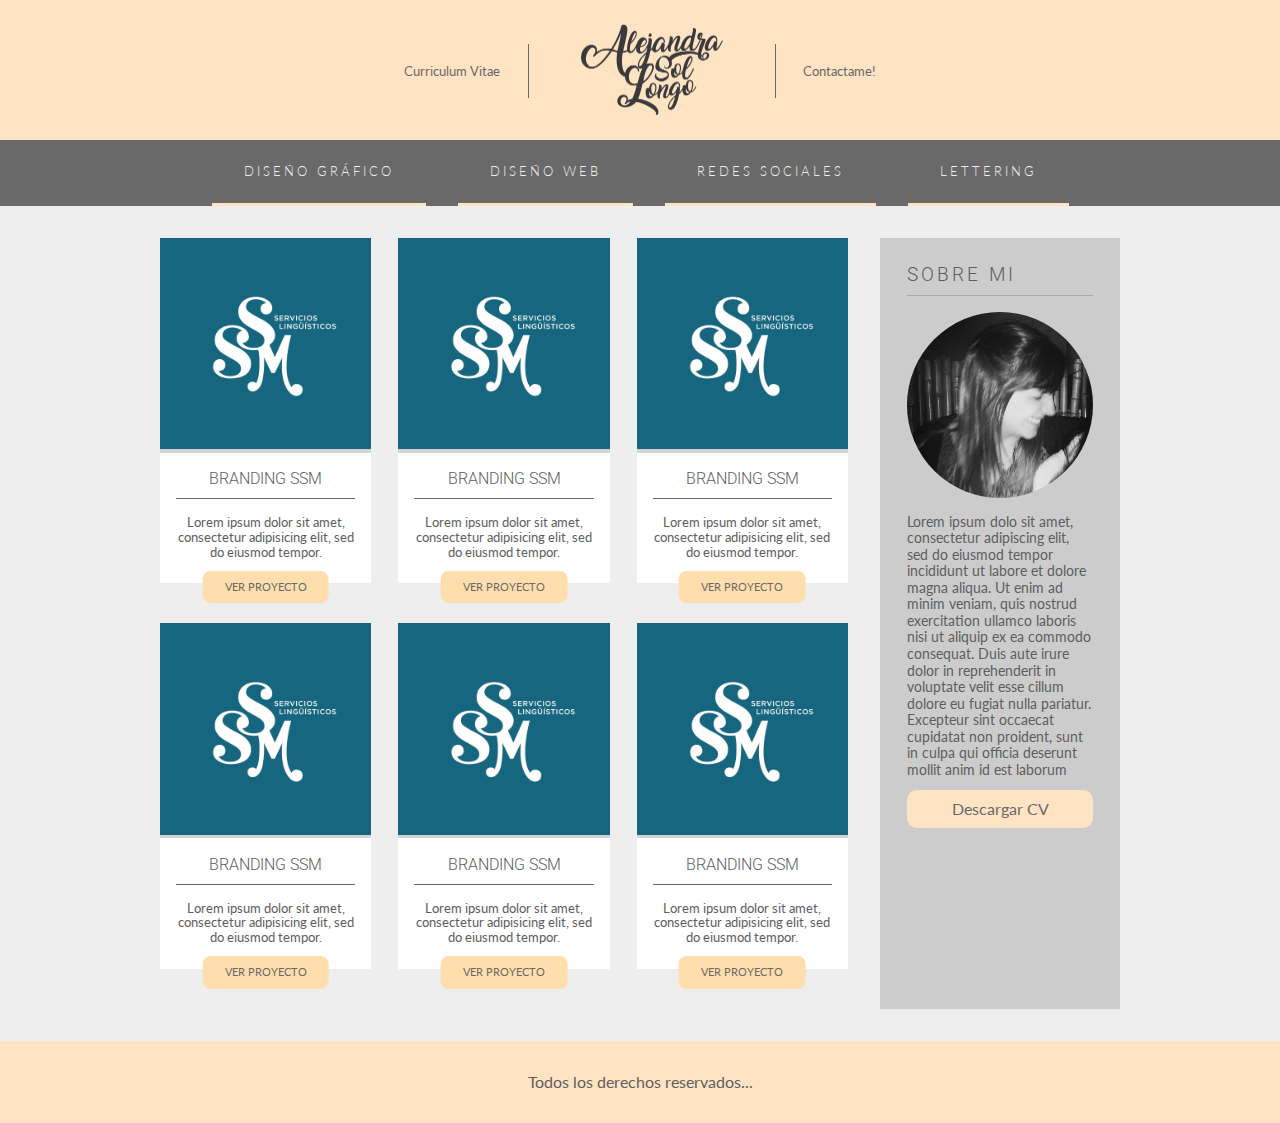
<file: index.html>
<!DOCTYPE html>
<html lang="es">
<head>
	<title>Portfolio</title>
	<meta charset="UTF-8">
	<meta name="viewport">
	<link rel="stylesheet" href="css/normalize.css" type="text/css">
	<!--<link rel="stylesheet" href="css/styles.css" type="text/css">-->
	<link rel="stylesheet" href="css/styles_sass.css" type="text/css">
	<link href="https://fonts.googleapis.com/css?family=Lato:100,100i,300,300i,400,400i,700,700i,900,900i&amp;subset=latin-ext" rel="stylesheet">
<link href="https://fonts.googleapis.com/css?family=Roboto:100,100i,300,300i,400,400i,500,500i,700,700i,900,900i" rel="stylesheet">
</head>



<body>
	<header>
		<div class="container">
			<nav class="menuSecundario">
	    <ul> <!-- ul>li*3 ATAJO COPADO!!-->
		      <li><a href="cv.html">Curriculum Vitae</a></li>
		      <li class="logo" ><a href="index.html"><img src="img/logo.png"></a></li>
		      <li><a href="contacto.html" >Contactame!</a></li>
		    </ul>
		  </nav>
		</div>
	</header>

	<nav class="menuPrincipal">
		<div class="container">
			<ul>
				<li><a href="dg.html">DISEÑO GRÁFICO</a></li>
				<li><a href="dw.html">DISEÑO WEB</a></li>
				<li><a href="rrss.html">REDES SOCIALES</a></li>
				<li><a href="l.html">LETTERING</a></li>
			</ul>
		</div>
	</nav>

	<main class="container">
	    <section class="proyectos">

				<div class="trabajo">
	        <img src="img/proyectos/ssm/logo.jpg">
						<div class="descripcion">
							<h2>BRANDING SSM</h2>
							<p>Lorem ipsum dolor sit amet, consectetur adipisicing elit, sed do eiusmod tempor.</p>
							<a href="ssm.html" class="btn">VER PROYECTO</a>
						</div>
	      </div>

				<div class="trabajo">
		       <img src="img/proyectos/ssm/logo.jpg">
						<div class="descripcion">
							<h2>BRANDING SSM</h2>
							<p>Lorem ipsum dolor sit amet, consectetur adipisicing elit, sed do eiusmod tempor.</p>
							<a href="ssm.html" class="btn">VER PROYECTO</a>							</div>
						</div>
	      </div>

				<div class="trabajo">
			      <img src="img/proyectos/ssm/logo.jpg">
						<div class="descripcion">
							<h2>BRANDING SSM</h2>
							<p>Lorem ipsum dolor sit amet, consectetur adipisicing elit, sed do eiusmod tempor.</p>
							<a href="ssm.html" class="btn">VER PROYECTO</a>
						</div>
	      </div>

				<div class="trabajo">
	        <img src="img/proyectos/ssm/logo.jpg">
						<div class="descripcion">
							<h2>BRANDING SSM</h2>
							<p>Lorem ipsum dolor sit amet, consectetur adipisicing elit, sed do eiusmod tempor.</p>
							<a href="ssm.html" class="btn">VER PROYECTO</a>
						</div>
	      </div>

				<div class="trabajo">
		       <img src="img/proyectos/ssm/logo.jpg">
						<div class="descripcion">
							<h2>BRANDING SSM</h2>
							<p>Lorem ipsum dolor sit amet, consectetur adipisicing elit, sed do eiusmod tempor.</p>
							<a href="ssm.html" class="btn">VER PROYECTO</a>							</div>
						</div>
	      </div>

				<div class="trabajo">
			      <img src="img/proyectos/ssm/logo.jpg">
						<div class="descripcion">
							<h2>BRANDING SSM</h2>
							<p>Lorem ipsum dolor sit amet, consectetur adipisicing elit, sed do eiusmod tempor.</p>
							<a href="ssm.html" class="btn">VER PROYECTO</a>
						</div>
	      </div>

			</section>

	    <aside class="sobreMi">
	        <h3>SOBRE MI</h3>
					<img src="img/ale.jpg">
	        <p>Lorem ipsum dolo sit amet, consectetur adipiscing elit, sed do eiusmod tempor incididunt ut labore et dolore magna aliqua. Ut enim ad minim veniam, quis nostrud exercitation ullamco laboris nisi ut aliquip ex ea commodo consequat. Duis aute irure dolor in reprehenderit in voluptate velit esse cillum dolore eu fugiat nulla pariatur. Excepteur sint occaecat cupidatat non proident, sunt in culpa qui officia deserunt mollit anim id est laborum
	        </p>
					<a class="btn" href="cv.html">Descargar CV</a>
	    </aside>
	  </main>


	<footer>
		<div class="container">
	    <section class="rrss">

	    <section>

	    <section class="copyright">
	      <p>Todos los derechos reservados...</p>
	    <section>
		</div>
	</footer>




</body>
</html>
</file>
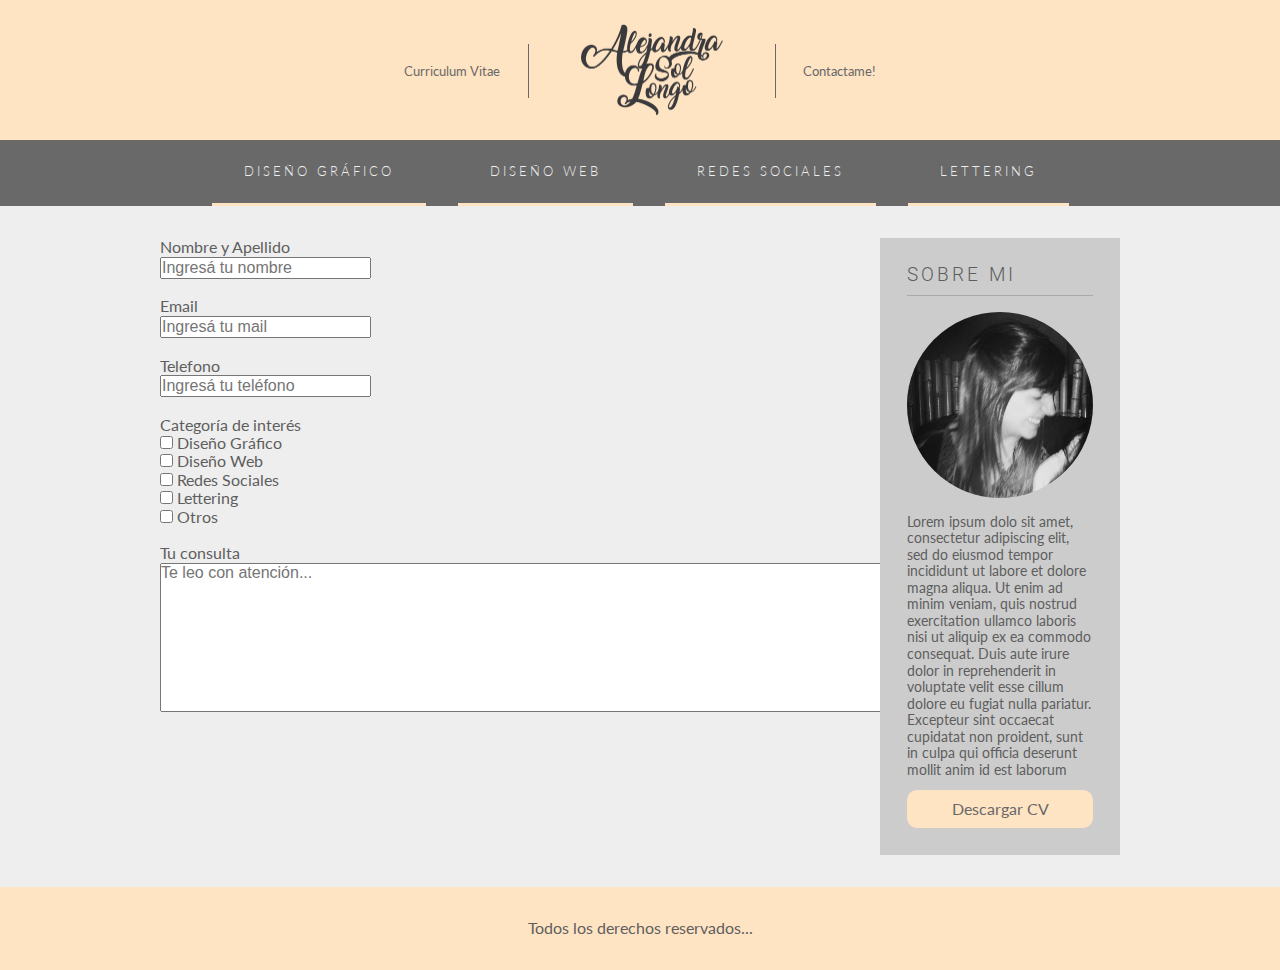
<file: contacto.html>
<!DOCTYPE html>
<html lang="es">
<head>
	<title>Portfolio</title>
	<meta charset="UTF-8">
	<meta name="viewport">
	<link rel="stylesheet" href="css/normalize.css" type="text/css">
	<link rel="stylesheet" href="css/styles.css" type="text/css">
	<link href="https://fonts.googleapis.com/css?family=Lato:100,100i,300,300i,400,400i,700,700i,900,900i&amp;subset=latin-ext" rel="stylesheet">
<link href="https://fonts.googleapis.com/css?family=Roboto:100,100i,300,300i,400,400i,500,500i,700,700i,900,900i" rel="stylesheet">
</head>



<body>
	<header>
		<div class="container">
			<nav class="menuSecundario">
	    <ul> <!-- ul>li*3 ATAJO COPADO! -->
		      <li><a href="cv.html">Curriculum Vitae</a></li>
		      <li class="logo" ><a href="index.html"><img src="img/logo.png"></a></li>
		      <li><a href="contacto.html" >Contactame!</a></li>
		    </ul>
		  </nav>
		</div>
	</header>

	<nav class="menuPrincipal">
		<div class="container">
			<ul>
				<li><a href="dg.html">DISEÑO GRÁFICO</a></li>
				<li><a href="dw.html">DISEÑO WEB</a></li>
				<li><a href="rrss.html">REDES SOCIALES</a></li>
				<li><a href="l.html">LETTERING</a></li>
			</ul>
		</div>
	</nav>


	  <main class="container">
	    <section class="proyectos">
          <form class="" action="index.html" method="post">
              <label>
                <span>Nombre y Apellido</span><br>
                <input type="text" name="" placeholder="Ingresá tu nombre">
              </label>
              <br><br>

              <label for="">
                <span>Email</span><br>
                <input type="mail" name="" placeholder="Ingresá tu mail">
              </label>
              <br><br>

              <label for="">
                <span>Telefono</span><br>
                <input type="tel" name="" placeholder="Ingresá tu teléfono">
              </label>
              <br><br>

              <label>
                  <span>Categoría de interés</span><br>
                  <input type="checkbox" name="Opcion" > Diseño Gráfico<br>
                  <input type="checkbox" name="Opcion" > Diseño Web<br>
                  <input type="checkbox" name="Opcion" > Redes Sociales<br>
                  <input type="checkbox" name="Opcion" > Lettering<br>
                  <input type="checkbox" name="Opcion" > Otros
              </label>

              <br><br>
              <label>
                  <span>Tu consulta</span><br>
                  <textarea name="name" rows="8" cols="80" placeholder="Te leo con atención..."></textarea>
              </label>

          </form>
			</section>

			<aside class="sobreMi">
	        <h3>SOBRE MI</h3>
					<img src="img/ale.jpg">
	        <p>Lorem ipsum dolo sit amet, consectetur adipiscing elit, sed do eiusmod tempor incididunt ut labore et dolore magna aliqua. Ut enim ad minim veniam, quis nostrud exercitation ullamco laboris nisi ut aliquip ex ea commodo consequat. Duis aute irure dolor in reprehenderit in voluptate velit esse cillum dolore eu fugiat nulla pariatur. Excepteur sint occaecat cupidatat non proident, sunt in culpa qui officia deserunt mollit anim id est laborum
	        </p>
					<a class="btn" href="cv.html">Descargar CV</a>
	    </aside>

	</main>

	<footer>
		<div class="container">
	    <section class="rrss">

	    <section>

	    <section class="copyright">
	      <p>Todos los derechos reservados...</p>
	    <section>
		</div>
	</footer>

</div>
</body>
</html>
</file>
<file: css/styles.css>
* {box-sizing: border-box; margin: 0; padding: 0;}
html {font-size: 16px;}
body {margin:0; font-family: 'Lato', sans-serif; color: #5e5e5e; box-sizing: border-box; background-color: #eeeeee;}
h1, h2, h3, h4, h5, h6 {font-family: 'Roboto', sans-serif;}
a {text-decoration: none;}
.container {max-width: 960px; margin: 0 auto;}

/*-----header-----*/
header, footer {background-color:bisque; text-align: center; width: 100%;}
header ul {
  list-style-type:none;
  margin:0;
  padding:1.3rem 0rem;
  display: flex;
  flex-direction: row;
  flex-wrap: nowrap;
  align-items: center;
  justify-content: center;
}


header li:not(.logo) a {
  padding: 1.2rem 1.7rem;
  font-size: 0.8rem;
  color:white;
  color: dimgray;
  width: 100%;
}


header li:first-child a  {
 border-right: 1px solid dimgray;
 margin-right: 3rem;
}

header li:last-child a {
 border-left: 1px solid dimgray;
 margin-left: 3rem;
}

header li:first-child a, header li:last-child a  {
 transition: background 2s ease, color 2s ease;
}

header li:first-child a:hover, header li:last-child a:hover  {
  background-color: BurlyWood;
}

.logo img {
  max-width: 150px;
}

/*-----menu principal-----*/
nav.menuPrincipal{
  background-color:dimgray;
}

nav.menuPrincipal ul {
  list-style-type:none;
  text-align: center;
  display: flex;
  flex-direction: row;
  flex-wrap: nowrap;
  align-items: center;
  justify-content: center;

}

nav.menuPrincipal ul li a {
  letter-spacing: 3px;
  padding: 1.5rem 2rem;
  border-bottom: 3px solid bisque;
  font-size: 0.8rem;
  color:white;
  margin:0px 1rem;
  color: #eeeeee;
  background-color:dimgray;
  font-weight: 300;
  transition: background 1s ease, color 1s ease;
  display: block;
}

nav.menuPrincipal ul li a:hover {
  background-color: #cccccc;
  color: dimgray;
}

/*-----main (nav, proyectos, sobreMi)-----*/

main {
  display: flex;
  flex-direction: row;
  justify-content: flex-start;
  background-color:#eeeeee;
  padding: 2rem 0rem;
}

main section.proyectos {
  background-color:#eeeeee;
  width: 75%;
  padding-right: 1rem;
  display: flex; /* le digo esta que a su vez sea clase padre */
  flex-wrap: wrap;
  justify-content:space-between;

}


aside.sobreMi {
  padding: 1.7rem;
  background-color: #cccccc;
  width: 25%;
}

aside.sobreMi h3 {
 font-weight: 300;
 letter-spacing: 3px;
 border-bottom: 1px solid darkgray;
 padding-bottom: 0.5rem;
}

aside.sobreMi img {
  width: 100%;
  border-radius: 100px;
  display: block;
  margin:1em auto;
  filter: grayscale();
}

aside.sobreMi p {
  font-size: 0.9rem;
  padding-bottom: 0.7rem;
}

aside.sobreMi a {
  background-color: bisque;
  border-radius: 10px;
  color: dimgray;
  display: block;
  margin: auto;
  padding: 10px;
  text-align: center;
  transition: background 1.5s ease;
}

aside.sobreMi a:hover {
  background-color: BurlyWood;
}

/*----- seccion proyectos -----*/
div.trabajo {
  background-color: lightgray;
  max-width: 30%;
  margin-right: 1em;
  margin-bottom: 40px;
}

div.trabajo img {
 width: 100%;
}

div.trabajo div.descripcion {
 padding: 0.5rem 1rem;
 position: relative;
 background-color: white;
 margin: 0px;
}

div.trabajo h2 {
  text-align: center;
  font-size: 1rem;
  font-weight: 300;
  border-bottom: 1px solid dimgray;
  padding: 0.6rem;
}

div.trabajo div.descripcion p {
  text-align: center;
  font-size: 0.8rem;
  padding: 1rem 0rem;
}

div.trabajo div.descripcion .btn {
  background-color: NavajoWhite;
  border-radius: 8px;
  color: dimgray;
  display: block;
  margin: auto;
  padding: 10px;
  text-align: center;
  font-size: 0.7rem;
  position: absolute;
  bottom:-20px;
  width: 60%;
  left: 50%;
  transform: translateX(-50%);
  transition: background 1.5s ease;
}

div.trabajo div.descripcion .btn:hover {
  background-color: BurlyWood;
}

/*----- foote -----*/
footer{
  padding: 2rem;
}

/*----- media queries -----*/
@media (max-width: 960px) {
  main.container {
    /* background-color: red; */
    padding: 1rem;
  }

  header ul {
    padding:0.6rem 0rem;
  }

  nav.menuPrincipal ul li a {
      letter-spacing: 3px;
      padding: 1.2rem 1.2rem;
      border-bottom: 3px solid bisque;
      font-size: .65rem;
      margin: 0px 1rem;
  }

  .logo img {
    max-width: 130px;
  }

  div.trabajo h2 {
    font-size: .8rem;
  }

  div.trabajo div.descripcion p {
      font-size: 0.7rem;
      padding: .8rem 0rem;
  }

  div.trabajo div.descripcion .btn {
    border-radius: 5px;
    padding: .4rem;
    font-size: 0.58rem;
    bottom: -10px;
  }

  aside.sobreMi {
      padding: 1.3rem;
  }

  aside.sobreMi h3 {
    font-size: 1rem;
  }

  aside.sobreMi p {
    font-size: .75rem;
    line-height: 1rem;
    padding-bottom: 0.7rem;
  }

  aside.sobreMi a {
    font-size: .8em;
  }
}


@media (max-width: 760px) {
  main.container {
    /* background-color: green; verde */
    padding: 1rem;
  }

  header ul {
    padding:0.5rem 0rem;
  }

  header li:first-child a  {
   border-right: 1px solid dimgray;
   margin-right: 2rem;
  }

  header li:last-child a {
   border-left: 1px solid dimgray;
   margin-left: 2rem;
  }

  header li:not(.logo) a {
      padding: .7rem 0.9rem;
  }


  nav.menuPrincipal ul li a {
      letter-spacing: 2px;
      padding: .9rem .7rem;
      border-bottom: 2px solid bisque;
      font-size: .58rem;
      margin: 0px 1rem;
  }

  .logo img {
    max-width: 110px;
  }


  main {
    flex-direction:column;
  }

  main section.proyectos {
    width: 100%;
    padding-right: 0;
}

  div.trabajo {
    max-width: 48%;
    margin-right: 0;
 }

 div.trabajo h2 {
   font-size: 1rem;
   font-weight: 300;
 }

 div.trabajo div.descripcion p {
     font-size: .9rem;
     font-weight: 300;
 }

 div.trabajo div.descripcion .btn {
     border-radius: 5px;
     padding: .4rem;
     font-size: 0.8rem;
     bottom: -15px;
 }

 main aside.sobreMi {
   width: 100%;
   margin-top: 1rem;
 }

 aside.sobreMi h3 {
  letter-spacing: 5px;
  font-size: 1.3rem;
  padding-bottom: 0.6rem;
  text-align: center;
 }

 aside.sobreMi img {
   width: 30%;
   border-radius: 100px;
   margin-right: 1.5rem;
   filter: grayscale();
   float: left;
 }

 aside.sobreMi p {
   font-size: 0.8rem;
   padding: 1.5rem;
   /* background-color: red; */
 }

 aside.sobreMi a {
   width: 30%;
   padding: 10px;
   text-align: center;
 }
}
</file>
<file: css/styles_sass.css>
* {
  box-sizing: border-box;
  margin: 0;
  padding: 0; }

html {
  font-size: 16px; }

body {
  margin: 0;
  font-family: 'Lato', sans-serif;
  color: #5e5e5e;
  box-sizing: border-box;
  background-color: #eeeeee; }

h1, h2, h3, h4, h5, h6 {
  font-family: "Roboto", sans-serif; }

a {
  text-decoration: none; }

.container {
  max-width: 960px;
  margin: 0 auto; }

/*-----header-----*/
header, footer {
  background-color: bisque;
  text-align: center;
  width: 100%; }

header ul {
  list-style-type: none;
  margin: 0;
  padding: 1.3rem 0rem;
  display: flex;
  flex-direction: row;
  flex-wrap: nowrap;
  align-items: center;
  justify-content: center; }

header li:not(.logo) a {
  padding: 1.2rem 1.7rem;
  font-size: 0.8rem;
  color: white;
  color: dimgray;
  width: 100%; }

header li:first-child a {
  border-right: 1px solid dimgray;
  margin-right: 3rem; }

header li:last-child a {
  border-left: 1px solid dimgray;
  margin-left: 3rem; }

header li:first-child a, header li:last-child a {
  transition: background 2s ease, color 2s ease; }

header li:first-child a:hover, header li:last-child a:hover {
  background-color: BurlyWood; }

.logo img {
  max-width: 150px; }

/*-----menu principal-----*/
nav.menuPrincipal {
  background-color: dimgray; }

nav.menuPrincipal ul {
  list-style-type: none;
  text-align: center;
  display: flex;
  flex-direction: row;
  flex-wrap: nowrap;
  align-items: center;
  justify-content: center; }

nav.menuPrincipal ul li a {
  letter-spacing: 3px;
  padding: 1.5rem 2rem;
  border-bottom: 3px solid bisque;
  font-size: 0.8rem;
  color: white;
  margin: 0px 1rem;
  color: #eeeeee;
  background-color: dimgray;
  font-weight: 300;
  transition: background 1s ease, color 1s ease;
  display: block; }

nav.menuPrincipal ul li a:hover {
  background-color: #cccccc;
  color: dimgray; }

/*-----main (nav, proyectos, sobreMi)-----*/
main {
  display: flex;
  flex-direction: row;
  justify-content: flex-start;
  background-color: #eeeeee;
  padding: 2rem 0rem; }

main section.proyectos {
  background-color: #eeeeee;
  width: 75%;
  padding-right: 1rem;
  display: flex;
  /* le digo esta que a su vez sea clase padre */
  flex-wrap: wrap;
  justify-content: space-between; }

aside.sobreMi {
  padding: 1.7rem;
  background-color: #cccccc;
  width: 25%; }

aside.sobreMi h3 {
  font-weight: 300;
  letter-spacing: 3px;
  border-bottom: 1px solid darkgray;
  padding-bottom: 0.5rem; }

aside.sobreMi img {
  width: 100%;
  border-radius: 100px;
  display: block;
  margin: 1em auto;
  filter: grayscale(100%); }

aside.sobreMi p {
  font-size: 0.9rem;
  padding-bottom: 0.7rem; }

aside.sobreMi a {
  background-color: bisque;
  border-radius: 10px;
  color: dimgray;
  display: block;
  margin: auto;
  padding: 10px;
  text-align: center;
  transition: background 1.5s ease; }

aside.sobreMi a:hover {
  background-color: BurlyWood; }

/*----- seccion proyectos -----*/
div.trabajo {
  background-color: lightgray;
  max-width: 30%;
  margin-right: 1em;
  margin-bottom: 40px; }

div.trabajo img {
  width: 100%; }

div.trabajo div.descripcion {
  padding: 0.5rem 1rem;
  position: relative;
  background-color: white;
  margin: 0px; }

div.trabajo h2 {
  text-align: center;
  font-size: 1rem;
  font-weight: 300;
  border-bottom: 1px solid dimgray;
  padding: 0.6rem; }

div.trabajo div.descripcion p {
  text-align: center;
  font-size: 0.8rem;
  padding: 1rem 0rem; }

div.trabajo div.descripcion .btn {
  background-color: NavajoWhite;
  border-radius: 8px;
  color: dimgray;
  display: block;
  margin: auto;
  padding: 10px;
  text-align: center;
  font-size: 0.7rem;
  position: absolute;
  bottom: -20px;
  width: 60%;
  left: 50%;
  transform: translateX(-50%);
  transition: background 1.5s ease; }

div.trabajo div.descripcion .btn:hover {
  background-color: BurlyWood; }

/*----- footer -----*/
footer {
  padding: 2rem; }

/*----- media queries -----*/
@media (max-width: 960px) {
  div.trabajo h2 {
    font-size: .8rem; }

  div.trabajo div.descripcion p {
    font-size: 0.7rem;
    padding: .8rem 0rem; }

  div.trabajo div.descripcion .btn {
    border-radius: 5px;
    padding: .4rem;
    font-size: 0.58rem;
    bottom: -10px; }

  header ul {
    padding: 0.6rem 0rem; }

  main.container {
    background-color: red;
    padding: 1rem; }

  nav.menuPrincipal ul li a {
    letter-spacing: 3px;
    padding: 1.2rem 1.2rem;
    border-bottom: 3px solid bisque;
    font-size: .65rem;
    margin: 0px 1rem; }

  .logo img {
    max-width: 130px; }

  aside.sobreMi {
    padding: 1.3rem; }

  aside.sobreMi h3 {
    font-size: 1rem; }

  aside.sobreMi p {
    font-size: .75rem;
    line-height: 1rem;
    padding-bottom: 0.7rem; }

  aside.sobreMi a {
    font-size: .8em; } }
@media (max-width: 760px) {
  main.container {
    /* background-color: green; verde */
    padding: 1rem; }

  header ul {
    padding: 0.5rem 0rem; }

  header li:first-child a {
    border-right: 1px solid dimgray;
    margin-right: 2rem; }

  header li:last-child a {
    border-left: 1px solid dimgray;
    margin-left: 2rem; }

  header li:not(.logo) a {
    padding: .7rem 0.9rem; }

  nav.menuPrincipal ul li a {
    letter-spacing: 2px;
    padding: .9rem .7rem;
    border-bottom: 2px solid bisque;
    font-size: .58rem;
    margin: 0px 1rem; }

  .logo img {
    max-width: 110px; }

  main {
    flex-direction: column; }

  main section.proyectos {
    width: 100%;
    padding-right: 0; }

  div.trabajo {
    max-width: 48%;
    margin-right: 0; }

  div.trabajo h2 {
    font-size: 1rem;
    font-weight: 300; }

  div.trabajo div.descripcion p {
    font-size: .9rem;
    font-weight: 300; }

  div.trabajo div.descripcion .btn {
    border-radius: 5px;
    padding: .4rem;
    font-size: 0.8rem;
    bottom: -15px; }

  main aside.sobreMi {
    width: 100%;
    margin-top: 1rem; }

  aside.sobreMi h3 {
    letter-spacing: 5px;
    font-size: 1.3rem;
    padding-bottom: 0.6rem;
    text-align: center; }

  aside.sobreMi img {
    width: 30%;
    border-radius: 100px;
    margin-right: 1.5rem;
    filter: grayscale(100%);
    float: left; }

  aside.sobreMi p {
    font-size: 0.8rem;
    padding: 1.5rem;
    /* background-color: red; */ }

  aside.sobreMi a {
    width: 30%;
    padding: 10px;
    text-align: center; } }

/*# sourceMappingURL=styles_sass.css.map */
</file>
